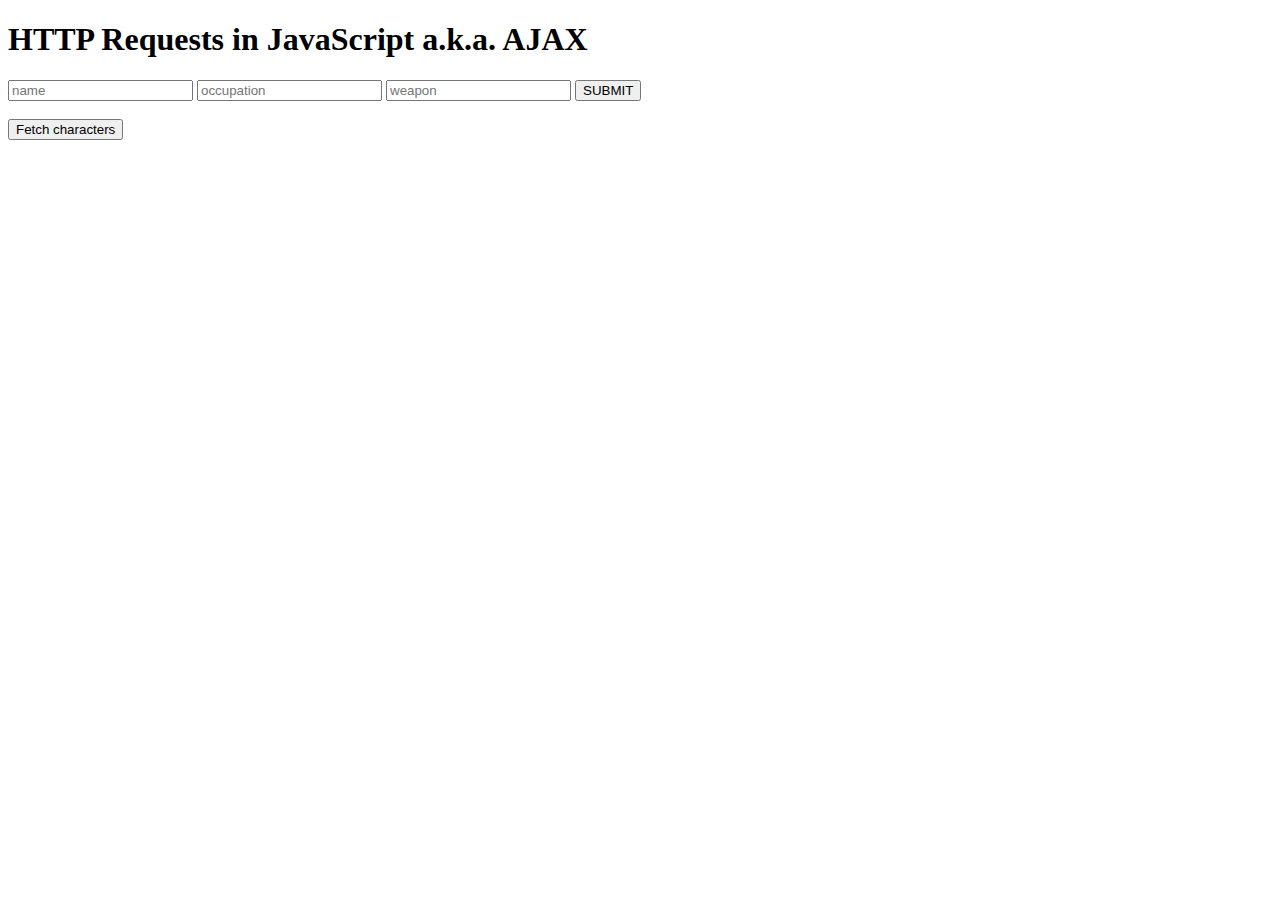
<file: Ajax-exercise/index.html>
<!DOCTYPE html>
<html lang="en">

<head>
  <title>Ironhack Characters</title>
  <script src="http://ajax.googleapis.com/ajax/libs/jquery/1.11.2/jquery.min.js"></script>
</head>

<body>
<h1 class="complex-heading">
    HTTP Requests in JavaScript
    <span>a.k.a. AJAX</span>
  </h1>

  <form>
    <input id="name-input" type="text" placeholder="name" name="name">
    <input id="occupation-input" type="text" placeholder="occupation" name="occupation">
    <input id="weapon-input" type="text" placeholder="weapon" name="weapon">
    <button class="js-submit" type="submit">SUBMIT</button>
  </form>
  <br>
  <button class="js-characters">Fetch characters</button>

  <ul class="js-character-list"></ul>
  <script type="text/javascript" src="exercise.js"></script>
</body>

</html>
</file>
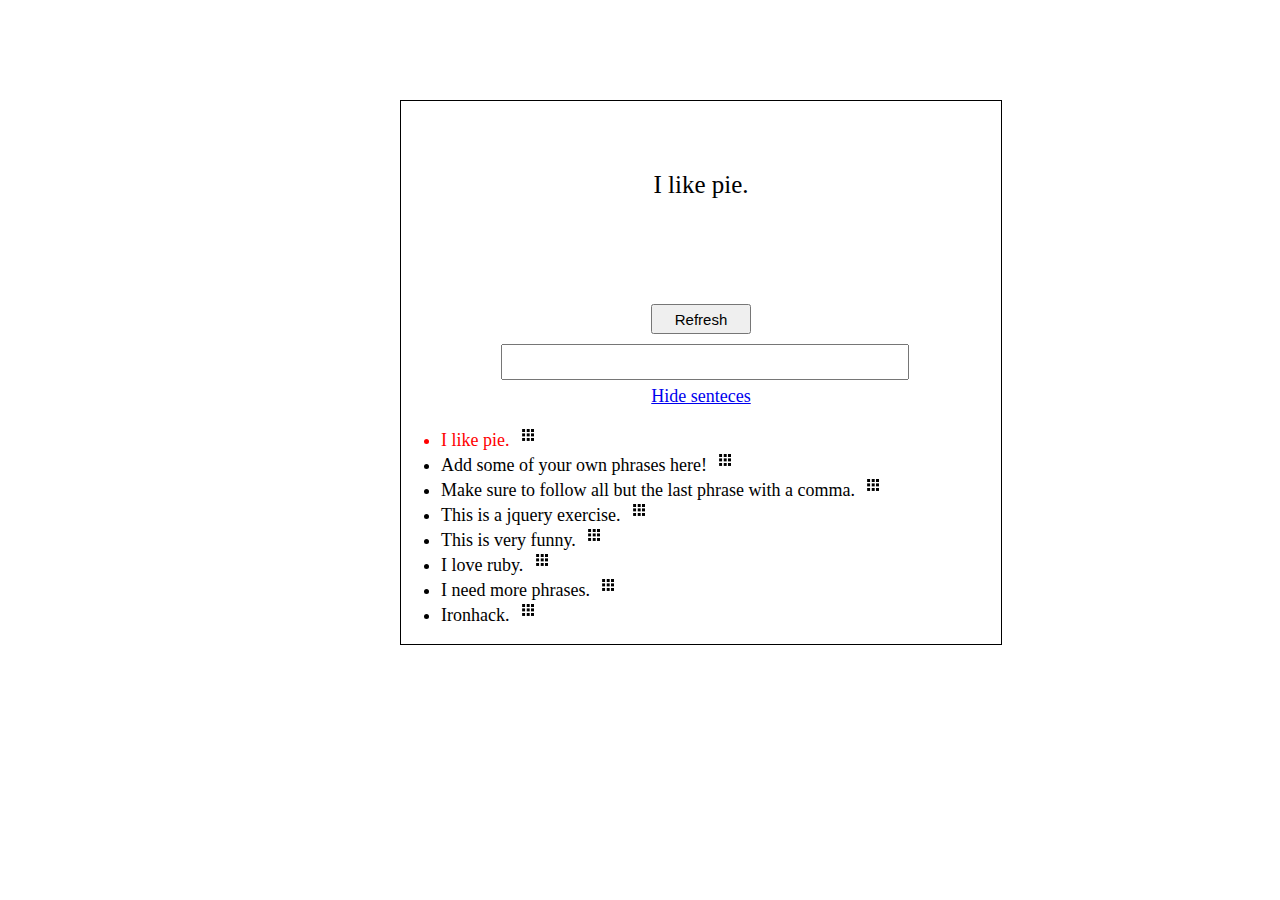
<file: jQuery-exercise/index.html>
<!DOCTYPE html>
<html lang="en">
<head>
  <meta charset="UTF-8">
  <title>JQuery Exercise</title>
  <link rel="stylesheet" type="text/css" href="./style.css">
  <script src="https://ajax.googleapis.com/ajax/libs/jquery/1.11.3/jquery.min.js"></script>
</head>
<body>
  <div class='container'></div>

  <div class='box'>
    <p id="phrase">This is a phrase</p>
    <button id="btn-refresh">Refresh</button>
    <input id="input-phrase" type="text" placeholer="Enter a new phrase">
    <a href="www.google.es" id="phrases-link">Hide senteces</a>
    <ul id="phrases-list" class="active"></ul>
  </div>

  </div>
  <script src="exercise.js"></script>
</body>
</html>
</file>
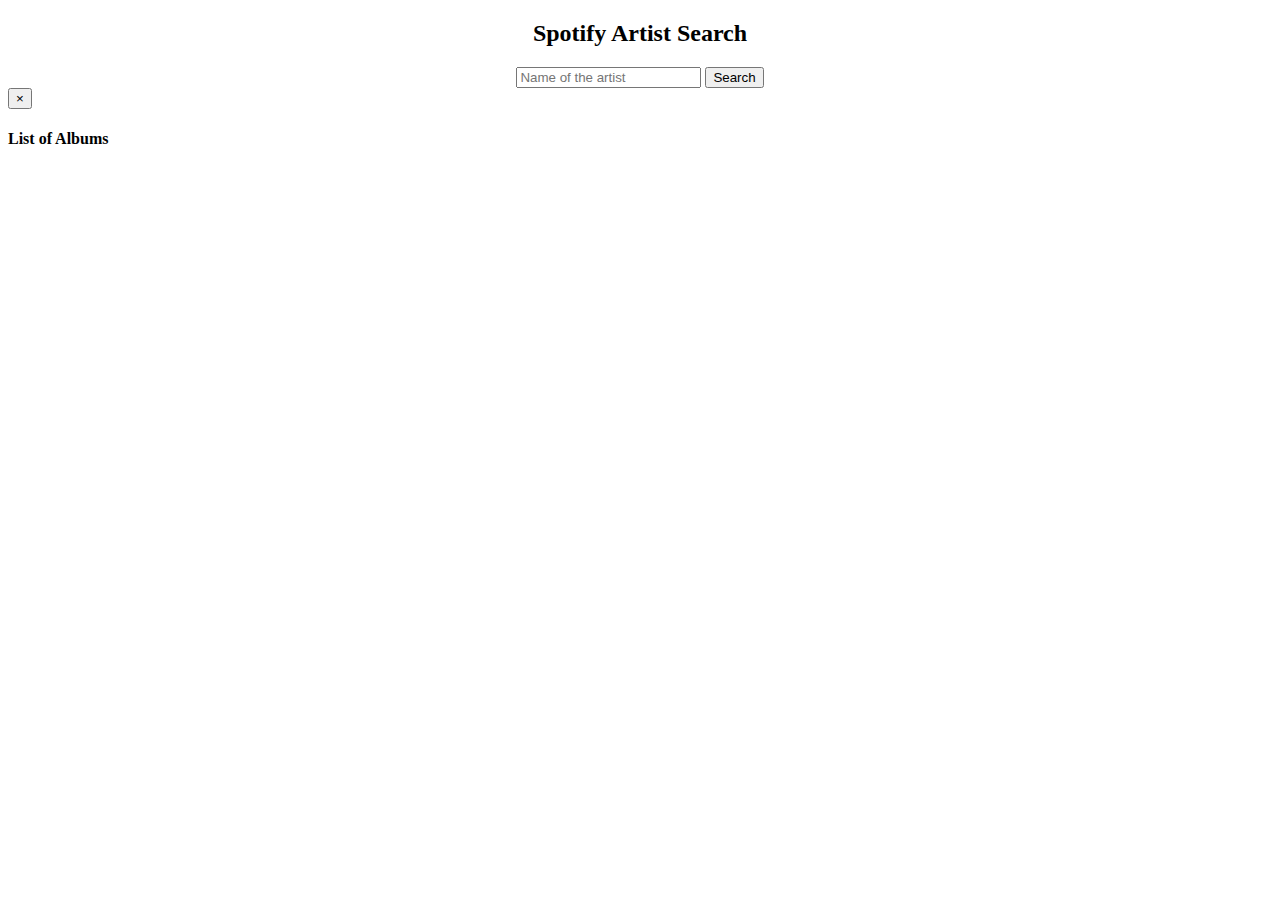
<file: Spotify/index.html>
<!DOCTYPE html>
<html lang="en">

<head>
  <meta charset="UTF-8">
  <title>Spotify</title>
  <script src="http://ajax.googleapis.com/ajax/libs/jquery/1.11.2/jquery.min.js"></script>
  <link rel="stylesheet" type="text/css" href="./style.css">
  <link rel="stylesheet" href="https://maxcdn.bootstrapcdn.com/bootstrap/3.3.5/css/bootstrap.min.css" integrity="sha512-dTfge/zgoMYpP7QbHy4gWMEGsbsdZeCXz7irItjcC3sPUFtf0kuFbDz/ixG7ArTxmDjLXDmezHubeNikyKGVyQ==" crossorigin="anonymous">

</head>

<body>
  <div class="container-fluid">
  
  <div id="nav" class="row">
  <h2>Spotify Artist Search</h2>
  <form>
    <input id="input-name" type="text" placeholder="Name of the artist" name="name">
    <button id="btn-submit" type="submit">Search</button>
  </form>
  </div>
  
  
  <div class="row" id="artist-list"></div>
  

  
  
  <div class="modal fade" id="my_modal">
  <div class="modal-dialog">
    <div class="modal-content">
      <div class="modal-header">
        <button type="button" class="close" data-dismiss="modal" aria-label="Close"><span aria-hidden="true">&times;</span></button>
        <h4 id="modal-title">List of Albums</h4>
      </div>
      <div class="modal-body">
        <p id="list"></p>
      </div>
    </div>
  </div>
  </div>


  </div>




  <script src="https://maxcdn.bootstrapcdn.com/bootstrap/3.3.5/js/bootstrap.min.js" integrity="sha512-K1qjQ+NcF2TYO/eI3M6v8EiNYZfA95pQumfvcVrTHtwQVDG+aHRqLi/ETn2uB+1JqwYqVG3LIvdm9lj6imS/pQ==" crossorigin="anonymous"></script>
  <script type="text/javascript" src="exercise.js"></script>
</body>

</html>
</file>
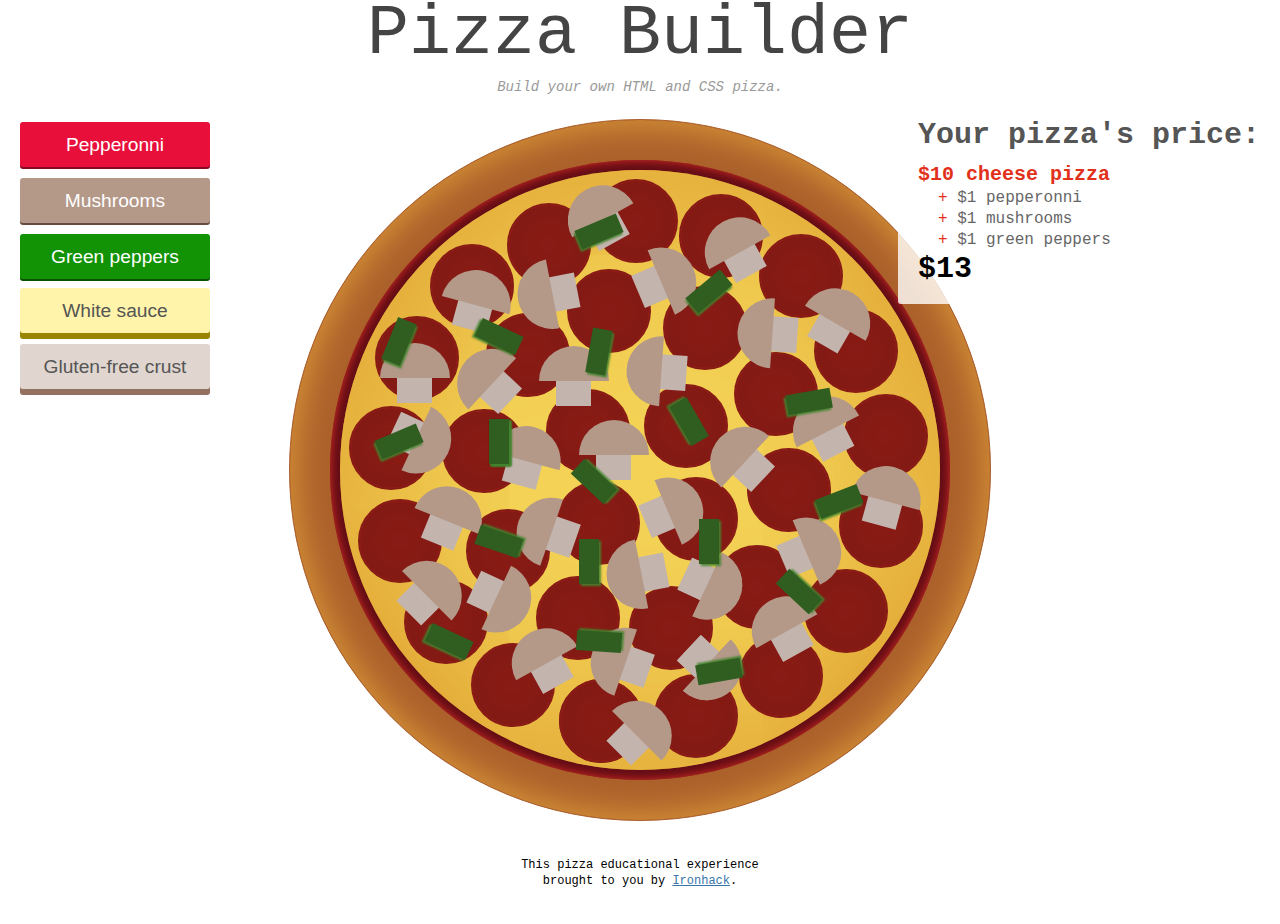
<file: pizza-builder/src/index.html>
<!doctype html>
<html>
  <head>
    <title>Pizza Builder</title>
    <link rel="stylesheet" href="pizza.css">
  </head>

  <body>
    <!-- Begin Header -->
    <header>  
      <h1>Pizza Builder</h1>
      <p class="description">Build your own HTML and CSS pizza.</p>
    </header>
    <!-- End Header -->

    <!-- Controls -->
    <div class="panel controls">
      <ul>
        <li>
          <button class="btn btn-pepperonni active">Pepperonni</button>
        </li>
        <li>
          <button class="btn btn-mushrooms active">Mushrooms</button>
        </li>
        <li>
          <button class="btn btn-green-peppers active">Green peppers</button>
        </li>
        <li>
          <button class="btn btn-sauce">White sauce</button>
        </li>
        <li>
          <button class="btn btn-crust">Gluten-free crust</button>
        </li>
      </ul>
    </div>
    <!-- End Controls -->

    <!-- Price -->
    <aside class="panel price">
      <h2>Your pizza's price</h2>

      <b>$10 cheese pizza</b>
      <ul>
        <li id="pepperoni">$1 pepperonni</li>
        <li id="mushroom">$1 mushrooms</li>
        <li id="green-pepper">$1 green peppers</li>
        <li id="sauce">$3 white sauce</li>
        <li id="crust">$5 gluten-free crust</li>
      </ul>
      <strong>$13</strong>
    </aside>
    <!-- End Price -->

    <!-- Begin Pizza -->
    <div id="pizza">
      <section class="green-pepper one"></section>
      <section class="green-pepper two"></section>
      <section class="green-pepper three"></section>
      <section class="green-pepper four"></section>
      <section class="green-pepper five"></section>
      <section class="green-pepper six"></section>
      <section class="green-pepper seven"></section>
      <section class="green-pepper eight"></section>
      <section class="green-pepper nine"></section>
      <section class="green-pepper ten"></section>

      <section class="green-pepper eleven"></section>
      <section class="green-pepper twelve"></section>
      <section class="green-pepper thirteen"></section>
      <section class="green-pepper fourteen"></section>
      <section class="green-pepper fifteen"></section>
      <section class="green-pepper sixteen"></section>
      <section class="green-pepper seventeen"></section>
      <section class="green-pepper eightteen"></section>
      <section class="green-pepper nineteen"></section>
      <section class="green-pepper twenty"></section>

      <section class="green-pepper twenty-one"></section>

      <section class="mushroom one">
        <div class="cap">1</div>
        <div class="stem"></div>
      </section>

      <section class="mushroom two">
        <div class="cap">2</div>
        <div class="stem"></div>
      </section>

      <section class="mushroom three">
        <div class="cap">3</div>
        <div class="stem"></div>
      </section>

      <section class="mushroom four">
        <div class="cap">4</div>
        <div class="stem"></div>
      </section>

      <section class="mushroom five">
        <div class="cap">5</div>
        <div class="stem"></div>
      </section>

      <section class="mushroom six">
        <div class="cap">6</div>
        <div class="stem"></div>
      </section>

      <section class="mushroom seven">
        <div class="cap">7</div>
        <div class="stem"></div>
      </section>

      <section class="mushroom eight">
        <div class="cap">8</div>
        <div class="stem"></div>
      </section>

      <section class="mushroom nine">
        <div class="cap">9</div>
        <div class="stem"></div>
      </section>

      <section class="mushroom ten">
        <div class="cap">10</div>
        <div class="stem"></div>
      </section>

      <section class="mushroom eleven">
        <div class="cap">11</div>
        <div class="stem"></div>
      </section>

      <section class="mushroom twelve">
        <div class="cap">12</div>
        <div class="stem"></div>
      </section>

      <section class="mushroom thirteen">
        <div class="cap">13</div>
        <div class="stem"></div>
      </section>

      <section class="mushroom fourteen">
        <div class="cap">14</div>
        <div class="stem"></div>
      </section>

      <section class="mushroom fifteen">
        <div class="cap">15</div>
        <div class="stem"></div>
      </section>

      <section class="mushroom sixteen">
        <div class="cap">16</div>
        <div class="stem"></div>
      </section>

      <section class="mushroom seventeen">
        <div class="cap">17</div>
        <div class="stem"></div>
      </section>

      <section class="mushroom eighteen">
        <div class="cap">18</div>
        <div class="stem"></div>
      </section>

      <section class="mushroom nineteen">
        <div class="cap">19</div>
        <div class="stem"></div>
      </section>

      <section class="mushroom twenty">
        <div class="cap">20</div>
        <div class="stem"></div>
      </section>

      <section class="mushroom twenty-one">
        <div class="cap">21</div>
        <div class="stem"></div>
      </section>

      <section class="mushroom twenty-two">
        <div class="cap">22</div>
        <div class="stem"></div>
      </section>

      <section class="mushroom twenty-three">
        <div class="cap">23</div>
        <div class="stem"></div>
      </section>

      <section class="mushroom twenty-four">
        <div class="cap">24</div>
        <div class="stem"></div>
      </section>

      <section class="mushroom twenty-five">
        <div class="cap">25</div>
        <div class="stem"></div>
      </section>

      <section class="mushroom twenty-six">
        <div class="cap">26</div>
        <div class="stem"></div>
      </section>

      <section class="mushroom twenty-seven">
        <div class="cap">27</div>
        <div class="stem"></div>
      </section>

      <section class="mushroom twenty-eight">
        <div class="cap">28</div>
        <div class="stem"></div>
      </section>

      <section class="mushroom twenty-nine">
        <div class="cap">29</div>
        <div class="stem"></div>
      </section>

      <section class="mushroom thirty">
        <div class="cap">30</div>
        <div class="stem"></div>
      </section>

      <section class="mushroom thirty-one">
        <div class="cap">31</div>
        <div class="stem"></div>
      </section>

      <section class="mushroom thirty-two">
        <div class="cap">31</div>
        <div class="stem"></div>
      </section>

      <section class="pep one">1</section>
      <section class="pep two">2</section>
      <section class="pep three">3</section>
      <section class="pep four">4</section>
      <section class="pep five">5</section>
      <section class="pep six">6</section>
      <section class="pep seven">7</section>
      <section class="pep eight">8</section>
      <section class="pep nine">9</section>
      <section class="pep ten">10</section>

      <section class="pep eleven">11</section>
      <section class="pep twelve">12</section>
      <section class="pep thirteen">13</section>
      <section class="pep fourteen">14</section>
      <section class="pep fifteen">15</section>
      <section class="pep sixteen">16</section>
      <section class="pep seventeen">17</section>
      <section class="pep eightteen">18</section>
      <section class="pep nineteen">19</section>
      <section class="pep twenty">20</section>

      <section class="pep twenty-one">21</section>
      <section class="pep twenty-two">22</section>
      <section class="pep twenty-three">23</section>
      <section class="pep twenty-four">24</section>
      <section class="pep twenty-five">25</section>
      <section class="pep twenty-six">26</section>
      <section class="pep twenty-seven">27</section>
      <section class="pep twenty-eight">28</section>
      <section class="pep twenty-nine">29</section>
      <section class="pep thirty">30</section>

      <section class="pep thirty-one">31</section>
      <section class="pep thirty-three">33</section>

      <section class="crust">
        <section class="cheese"></section>
        <section class="sauce"></section>
      </section>
    </div>
    <!-- End Pizza -->

    <!-- Begin Crumbs -->
    <p id="crumbs">&there4;</p>
    <!-- End Crumbs -->

    <!-- Footer -->
    <footer>
      <p>
        This pizza educational experience<br />
        brought to you by
        <a href="http://ironhack.com" target="_blank">Ironhack</a>.
      </p>
    </footer>
    <!-- Footer -->

    <script src="jquery-2.1.4.js"></script>
    <script src="pizza.js"></script>
  </body>
</html>
</file>
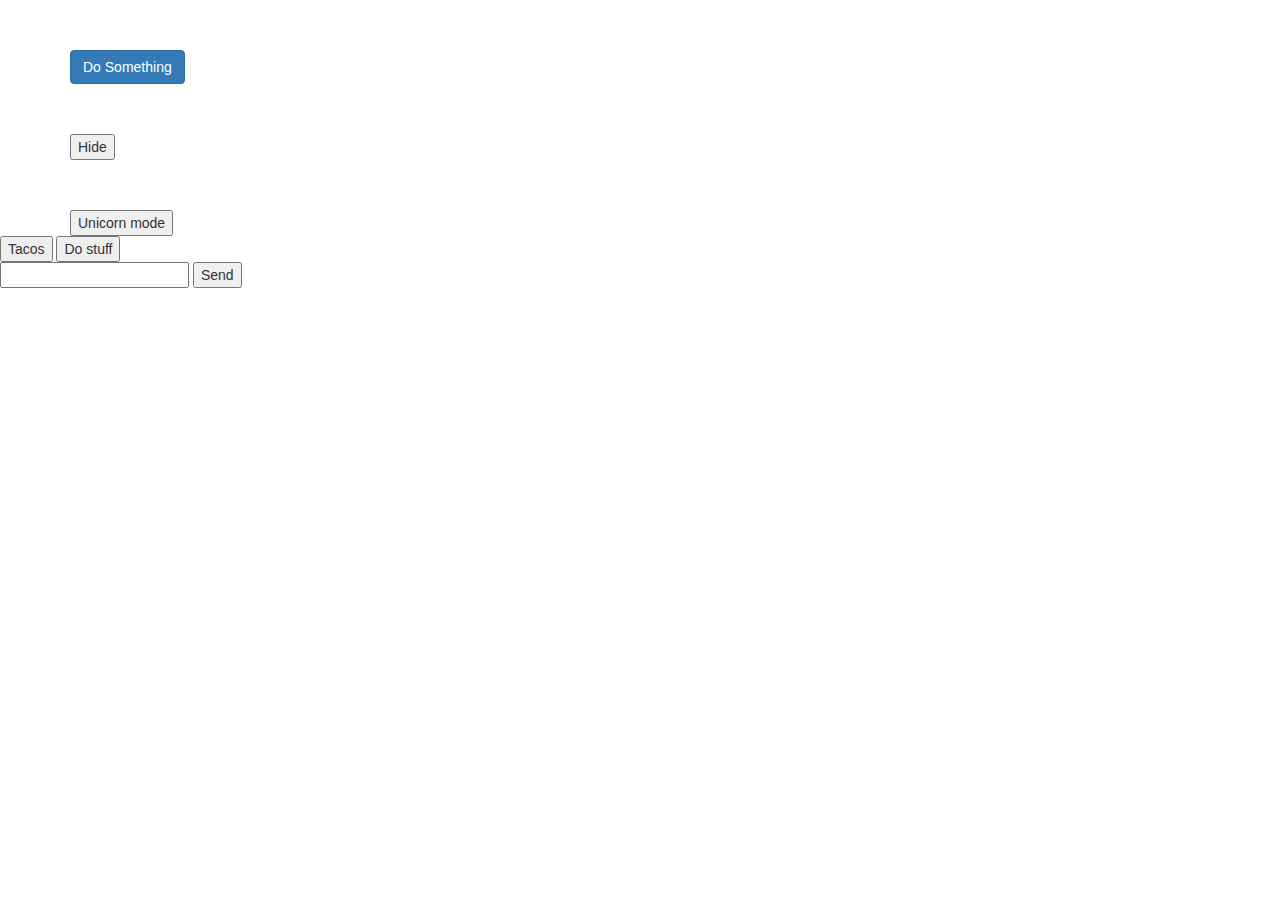
<file: jquery.html>
<!DOCTYPE html>
<html>
  <head>
    <link rel="stylesheet" href="https://maxcdn.bootstrapcdn.com/bootstrap/3.3.5/css/bootstrap.min.css">
    <script src="https://ajax.googleapis.com/ajax/libs/jquery/1.11.3/jquery.min.js"></script>
    <style type="text/css">
      .unicorn-mode {
        color: blue;
        background: linear-gradient(to bottom, rgba(248,80,50,1) 0%, rgba(112,47,128,1) 21%, rgba(245,140,12,1) 39%, rgba(121,240,24,1) 71%, rgba(45,39,230,1) 100%);
      }
      .unicorn-mode p {
        color: red;
      }
      .unicorn-mode {
        color: green;
      }
    </style>
  </head>
  <body>
    <div class="container" style="margin-top: 50px;">
      <button class="btn btn-primary hello-button">Do Something</button>
    </div>
    <div class="container" style="margin-top: 50px;">
      <button class="hide-button">Hide</button>
    </div>
    <div class="container" style="margin-top: 50px;">
      <button class="unicorn-button">Unicorn mode</button>
    </div>
    <button>Tacos</button>
    <button>Do stuff</button>
    <form id='my_form'>
      <input id='text' type='text' name='text'>
      <button type='submit'>Send</button>
    </form>
    <script type="text/javascript">
      $('.unicorn-button').on('click', function () {
        $('.all').toggleClass('unicorn-mode');
      });
      $('.hide-button').on('click', function () {
        $('.all').toggle();
      });
      $('.hello-button').on('click', function () {
         alert('hello world');
      });
      $('button').on('click', function(event) {
        $(event.currentTarget).hide();
      });
      $('#my_form').on('submit', function(event) {
        var text = $('#text').val();
        if (text === "") {
          event.preventDefault();
          alert("Rellena los campos");
        }
      });
    </script>
    <!-- <div class='all'>
    <p>Hola</p>
    <p>Adios</p>
    <p class='js-class'>Class</p>
    <p id='js-id'>Id</p>
    <p data-hook='coffee one'>Coffee 1</p>
    <p data-hook='coffee two'>Coffee 2</p>
    <ul class='list'>
      <li>Zero</li>
      <li>One</li>
      <li>Two</li>
      <li>Three</li>
      <li>Four</li>
    </ul>
    <p>I like pizza.</p>
    <h1 id='title'>jQuery exercises</h1>
    <button>Tacos</button>
    <button>Do stuff</button>
    <div class='container'>
      <p id='1'>prepend me</p>
      <p id='2'>before me</p>
      <p id='3'>after me</p>
    </div>
    <input type="text" id='info' value="hello world">
    <p>Add the h1 on the top of this paragraph</p>
  </div> -->
  </body>
</html>
</file>
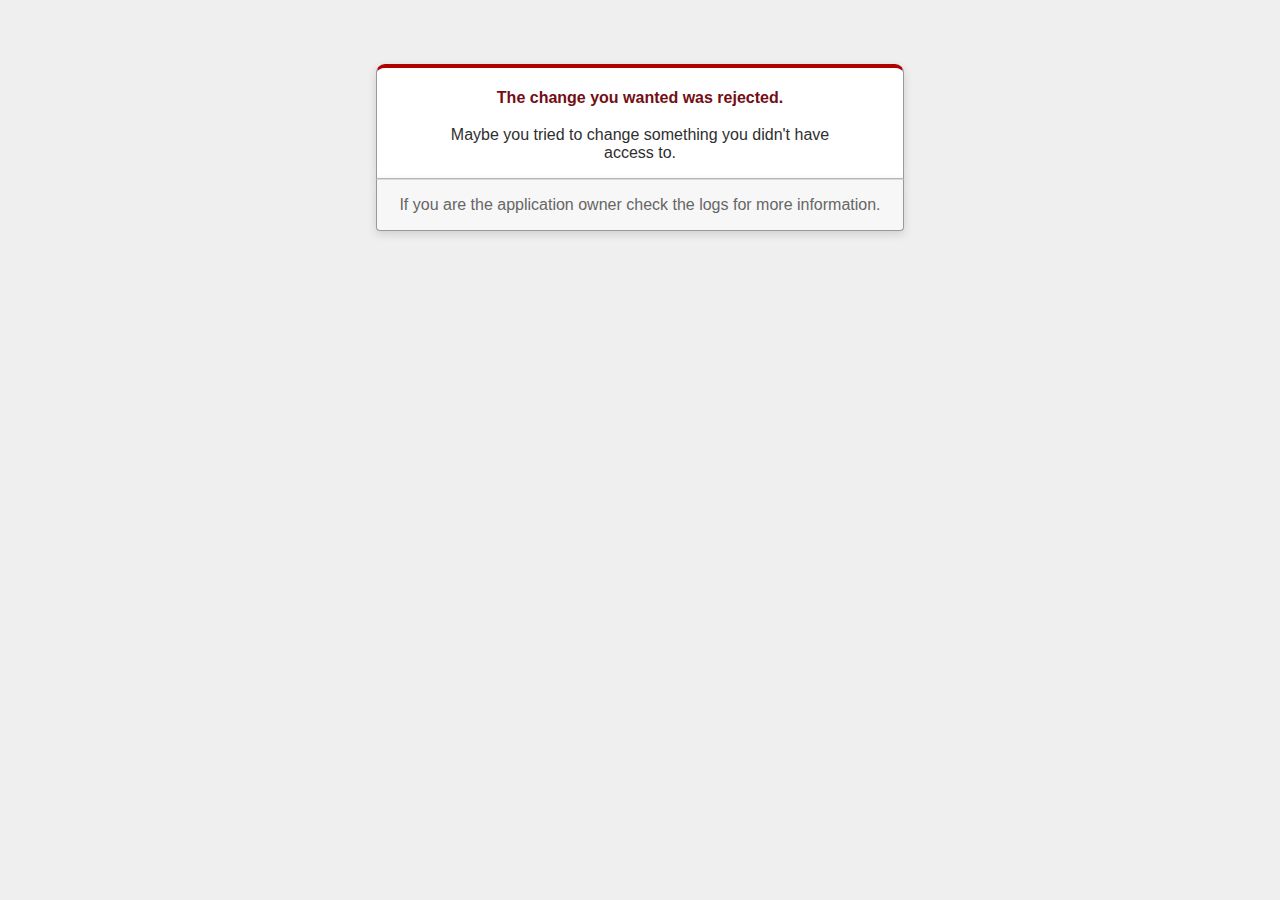
<file: pkmn_components/public/422.html>
<!DOCTYPE html>
<html>
<head>
  <title>The change you wanted was rejected (422)</title>
  <meta name="viewport" content="width=device-width,initial-scale=1">
  <style>
  body {
    background-color: #EFEFEF;
    color: #2E2F30;
    text-align: center;
    font-family: arial, sans-serif;
    margin: 0;
  }

  div.dialog {
    width: 95%;
    max-width: 33em;
    margin: 4em auto 0;
  }

  div.dialog > div {
    border: 1px solid #CCC;
    border-right-color: #999;
    border-left-color: #999;
    border-bottom-color: #BBB;
    border-top: #B00100 solid 4px;
    border-top-left-radius: 9px;
    border-top-right-radius: 9px;
    background-color: white;
    padding: 7px 12% 0;
    box-shadow: 0 3px 8px rgba(50, 50, 50, 0.17);
  }

  h1 {
    font-size: 100%;
    color: #730E15;
    line-height: 1.5em;
  }

  div.dialog > p {
    margin: 0 0 1em;
    padding: 1em;
    background-color: #F7F7F7;
    border: 1px solid #CCC;
    border-right-color: #999;
    border-left-color: #999;
    border-bottom-color: #999;
    border-bottom-left-radius: 4px;
    border-bottom-right-radius: 4px;
    border-top-color: #DADADA;
    color: #666;
    box-shadow: 0 3px 8px rgba(50, 50, 50, 0.17);
  }
  </style>
</head>

<body>
  <!-- This file lives in public/422.html -->
  <div class="dialog">
    <div>
      <h1>The change you wanted was rejected.</h1>
      <p>Maybe you tried to change something you didn't have access to.</p>
    </div>
    <p>If you are the application owner check the logs for more information.</p>
  </div>
</body>
</html>
</file>
<file: jQuery-exercise/style.css>
.box {
  border: 1px solid black;
  width: 600px;
  font-size: 25px;
  text-align: center;
  position: absolute;
  top: 100px;
  left: 400px;
}

#btn-refresh {
  font-size: 15px;
  width: 100px;
  height: 30px;
  margin-top: 80px;
}

.box p {
  margin-top: 70px;
}

.box input {
  width: 400px;
  height: 30px;
  display: block;
  margin-left: 100px;
  margin-top: 10px;

}

.box ul,
.box a {
  text-align: left;
  font-size: 18px;
}

img {
  height: 20px;
}
</file>
<file: Spotify/style.css>
#nav {
  text-align: center;
}

img {
  width: 200px;
}

.show-artist {
  height: 320px;
  border: 1px solid grey;
  margin-top: 20px;
  text-align: center;
  border-radius: 10px;
}

.show-artist h6 {
  font-size: 15px;
}
</file>
<file: pizza-builder/src/pizza.css>
html, body, div, span, applet, object, iframe,
h1, h2, h3, h4, h5, h6, p, blockquote, pre,
a, abbr, acronym, address, big, cite, code,
del, dfn, em, font, img, ins, kbd, q, s, samp,
small, strike, sub, sup, tt, var,
dl, dt, dd, ol, ul, li,
fieldset, form, label, legend,
table, caption, tbody, tfoot, thead, tr, th, td,
header, section, footer, article, details {
    margin: 0;
    padding: 0;
    border: 0;
    outline: 0;
    font-weight: inherit;
    font-style: inherit;
    font-size: 100%;
    font-family: inherit;
    vertical-align: baseline;
}
/* remember to define focus styles! */
:focus {
    outline: 0;
}

body {
    line-height: 1;
    color: black;
    background: white;
}

ol, ul {
    list-style: none;
}
/* tables still need 'cellspacing="0"' in the markup */
table {
    border-collapse: separate;
    border-spacing: 0;
}

caption, th, td {
    text-align: left;
    font-weight: normal;
}

blockquote:before, blockquote:after,
q:before, q:after {
    content: "";
}

blockquote, q {
    quotes: "" "";
}

/*--- HTML5 -----*/
header, nav, details, section, aside, footer {
    display: block;
}

body {
    font-family: 'Courier', 'Courier New', Serif;
    max-width: 750px;
    margin: 0 auto;
}

/*
 * Buttons from:
 * http://codepen.io/TeshaR/pen/cdugG?editors=110
 */
.btn {
  float: left;
  position: relative;
  top: 0;
  cursor: pointer;
  border: none;
  border-radius: 3px;
  margin: 0 7px 11px 0;
  padding: 0 20px;
  text-align: center;

  /* Smoothing out hover using css3 transitions, if not, the pressed button effect looks a bit hard */
  transition: all 0.2s ease;

  /* Size */
  line-height: 45px;
  width: 100%;
  height: 45px;
  font-size: 120%;

  /* Colors */
  background: #f7f7f7;
  box-shadow: 0 6px rgba(0, 0, 0, 0.2);
  color: #888;
}

.btn:hover {
  background: #e6e6e6;
  box-shadow: 0 5px #aaa;
  color: #888;
}

/* Imitate a pressed effect for buttons */
.btn:active {
  top: 5px;
  box-shadow: none;
}

/*------ Header -----*/
header {
    text-align: center;
}

h1 {
    font-size: 70px;
    color: #444;
    margin-bottom: 10px
}

p.description {
    font-size: 14px;
    color: #999;
    font-style: italic;
    margin: 0 0 25px 0;
    padding: 0 5px;
}

#pizza {
    margin: 15px auto;
    width: 702px;
    height: 702px;
    overflow: hidden;
    position: relative;
}

/*------ Panels -----*/

.panel {
    position: absolute;
    top: 100px;
    z-index: 42;
    padding: 20px;
    border-radius: 3px;
    background-color: rgba(255, 255, 255, 0.8);
}


/*------ Controls -----*/
.controls {
    left: 0;
}

.btn-pepperonni {
  background: #e8103b;
  box-shadow: 0 6px #890923;
  color: #fff;
}

.btn-pepperonni:hover {
  background: #c80e33;
  box-shadow: 0 5px #69071b;
  color: #fff;
}

.btn-pepperonni.active {
  top: 2px;
  box-shadow: 0 2px #890923;
}

.btn-pepperonni.active:hover {
  box-shadow: 0 2px #69071b;
}

.btn-pepperonni:active,
.btn-pepperonni.active:active {
  top: 5px;
  box-shadow: none;
}

.btn-mushrooms {
  background: #b49989;
  box-shadow: 0 6px #644d40;
  color: #fff;
}

.btn-mushrooms:hover {
  background: #a78774;
  box-shadow: 0 5px #503d33;
  color: #fff;
}

.btn-mushrooms.active {
  top: 2px;
  box-shadow: 0 2px #644d40;
}

.btn-mushrooms.active:hover {
  box-shadow: 0 2px #503d33;
}

.btn-mushrooms:active,
.btn-mushrooms.active:active {
  top: 5px;
  box-shadow: none;
}

.btn-green-peppers {
  background: #129306;
  box-shadow: 0 6px #0a5203;
  color: #fff;
}

.btn-green-peppers:hover {
  background: #0e7205;
  box-shadow: 0 5px #063102;
  color: #fff;
}

.btn-green-peppers.active {
  top: 2px;
  box-shadow: 0 2px #0a5203;
}

.btn-green-peppers.active:hover {
  box-shadow: 0 2px #063102;
}

.btn-green-peppers:active,
.btn-green-peppers.active:active {
  top: 5px;
  box-shadow: none;
}

.btn-sauce {
  background: #fff4aa;
  box-shadow: 0 6px #998500;
  color: #555;
}

.btn-sauce:hover {
  background: #fff088;
  box-shadow: 0 5px #776800;
  color: #555;
}

.btn-sauce.active {
  top: 2px;
  box-shadow: 0 2px #998500;
}

.btn-sauce.active:hover {
  box-shadow: 0 2px #776800;
}

.btn-sauce:active,
.btn-sauce.active:active {
  top: 5px;
  box-shadow: none;
}

.btn-crust {
  background: #e0d5cf;
  box-shadow: 0 6px #957160;
  color: #555;
}

.btn-crust:hover {
  background: #d3c3bb;
  box-shadow: 0 5px #816253;
  color: #555;
}

.btn-crust.active {
  top: 2px;
  box-shadow: 0 2px #957160;
}

.btn-crust.active:hover {
  box-shadow: 0 2px #816253;
}

.btn-crust:active,
.btn-crust.active:active {
  top: 5px;
  box-shadow: none;
}

/*------ Price -----*/
.price {
  right: 0;
}

.price h2 {
  font-size: 30px;
  font-weight: bold;
  color: #555;
  margin-bottom: 15px;
}

.price h2:after {
  content: ':';
}

.price b {
  font-size: 20px;
  color: #e2311a;
}

.price li {
  margin: 5px 20px 0;
  color: #666;
}

.price li:before {
  content: '+ ';
  color: #e2311a;
}

.price strong {
  font-size: 30px;
  display: block;
  margin-top: 6px;
}

/*--- Crust & Sauce ---*/
.crust {
    width: 700px;
    height: 700px;
    border-radius: 800px;
    background: #ab5f2b;
    box-shadow: inset 0 0 40px #e5a53b;
    border: 1px solid #ab5f2b;
}

.crust-gluten-free {
  background-color: #e0d5cf;
  box-shadow: inset 0 0 40px #d3c3bb;
}

.sauce {
    position: absolute;
    width: 620px;
    height: 620px;
    border-radius: 720px;
    background: #640d15;
    margin: 40px 0 0 40px;
    box-shadow: inset 0 0 10px #dd2f25;
}

.sauce-white {
  background: #fff4aa;
}

.cheese {
    position: absolute;
    width: 600px;
    height: 600px;
    border-radius: 700px;
    background: #f3d255;
    margin: 50px 0 0 50px;
    z-index: 10;
    box-shadow: inset 0 0 200px #d88e24;
}


/*--- Pepperoni ---*/
#pepperoni section:nth-child(7) {
    -moz-transform: rotate(12deg) translate(-4px, -600px);
    -webkit-transform: rotate(12deg) translate(-4px, -600px);
    -o-transform: rotate(12deg) translate(-4px, -600px);
    transform: rotate(12deg) translate(-4px, -600px);
}

.pep {
    position: absolute;
    width: 80px;
    height: 70px;
    border-radius: 60px;
    background: #b3241c;
    z-index: 15;
    font-size: 2em;
    text-align: center;
    padding-top: 10px;
    box-shadow: inset 0 0 85px #711712;
    border: 2px solid #871b15;
    text-indent: -9999px;
    color: #fff;
}
/*.pep:hover{
    -moz-transform: scale(1.3);
    -webkit-transform: scale(1.3);
    -o-transform: scale(1.3);
    transform: scale(1.3);
  } */
.pep.one {
    margin: 60px 0 0 305px;
}

.pep.two {
    margin: 75px 0 0 390px;
}

.pep.three {
    margin: 115px 0 0 470px;
}

.pep.four {
    margin: 190px 0 0 525px;
}

.pep.five {
    margin: 275px 0 0 555px;
}

.pep.six {
    margin: 365px 0 0 550px;
}

.pep.seven {
    margin: 450px 0 0 515px;
}

.pep.eight {
    margin: 515px 0 0 450px;
}

.pep.nine {
    margin: 555px 0 0 365px;
}

.pep.ten {
    margin: 560px 0 0 270px;
}

.pep.eleven {
    margin: 560px 0 0 270px;
}

.pep.twelve {
    margin: 524px 0 0 182px;
}

.pep.thirteen {
    margin: 265px 0 0 355px;
}

.pep.fourteen {
    margin: 233px 0 0 445px;
}

.pep.fifteen {
    margin: 467px 0 0 340px;
}

.pep.sixteen {
    margin: 194px 0 0 197px;
}

.pep.seventeen {
    margin: 329px 0 0 458px;
}

.pep.eightteen {
    margin: 461px 0 0 115px;
}

.pep.nineteen {
    margin: 380px 0 0 69px;
}

.pep.twenty {
    margin: 287px 0 0 60px;
}

.pep.twenty-one {
    margin: 197px 0 0 86px;
}

.pep.twenty-two {
    margin: 125px 0 0 141px;
}

.pep.twenty-three {
    margin: 84px 0 0 218px;
}

.pep.twenty-four {
    margin: 150px 0 0 278px;
}

.pep.twenty-five {
    margin: 167px 0 0 374px;
}

.pep.twenty-six {
    margin: 457px 0 0 247px;
}

.pep.twenty-seven {
    margin: 426px 0 0 426px;
}

.pep.twenty-eight {
    margin: 390px 0 0 177px;
}

.pep.twenty-nine {
    margin: 290px 0 0 153px;
}

.pep.thirty {
    margin: 362px 0 0 267px;
}

.pep.thirty-one {
    margin: 270px 0 0 257px;
}

.pep.thirty-three {
    margin: 358px 0 0 365px;
}

/*--- Mushrooms ---*/
.mushroom {
    position: absolute;
    width: 70px;
    height: 75px;
    z-index: 20;
    margin: 200px 0 0 200px;
    text-indent: -9999px;
}

.cap {
    width: 70px;
    height: 35px;
    background: #b49989;
    border-top-left-radius: 100px;
    border-top-right-radius: 100px;
    z-index: 20;
    position: relative;
}

.stem {
    width: 35px;
    height: 35px;
    background: #c3b5ae;
    margin-left: 17px;
    margin-top: -10px;
}

.mushroom.one {
    margin: 367px 0 0 122px;
    -webkit-transform: rotate(22deg);
    -moz-transform: rotate(22deg);
    -o-transform: rotate(22deg);
    transform: rotate(22deg);
}

.mushroom.two {
    margin: 229px 0 0 170px;
    -webkit-transform: rotate(-47deg);
    -moz-transform: rotate(-47deg);
    -o-transform: rotate(-47deg);
    transform: rotate(-47deg);
}

.mushroom.three {
    margin: 307px 0 0 201px;
    -webkit-transform: rotate(15deg);
    -moz-transform: rotate(15deg);
    -o-transform: rotate(15deg);
    transform: rotate(15deg);
}

.mushroom.four {
    margin: 127px 0 0 335px;
    -webkit-transform: rotate(67deg);
    -moz-transform: rotate(67deg);
    -o-transform: rotate(67deg);
    transform: rotate(67deg);
}

.mushroom.five {
    margin: 215px 0 0 340px;
    -webkit-transform: rotate(-86deg);
    -moz-transform: rotate(-86deg);
    -o-transform: rotate(-86deg);
    transform: rotate(-86deg);
}

.mushroom.six {
    margin: 301px 0 0 290px;
    -webkit-transform: rotate(0deg);
    -moz-transform: rotate(0deg);
    -o-transform: rotate(0deg);
    transform: rotate(0deg);
}

.mushroom.seven {
    margin: 417px 0 0 320px;
    -webkit-transform: rotate(-101deg);
    -moz-transform: rotate(-101deg);
    -o-transform: rotate(-101deg);
    transform: rotate(-101deg);
}

.mushroom.eight {
    margin: 507px 0 0 304px;
    -webkit-transform: rotate(289deg);
    -moz-transform: rotate(289deg);
    -o-transform: rotate(289deg);
    transform: rotate(289deg);
}

.mushroom.nine {
    margin: 507px 0 0 381px;
    -webkit-transform: rotate(133deg);
    -moz-transform: rotate(133deg);
    -o-transform: rotate(133deg);
    transform: rotate(133deg);
}

.mushroom.ten {
    margin: 427px 0 0 381px;
    -webkit-transform: rotate(115deg);
    -moz-transform: rotate(115deg);
    -o-transform: rotate(115deg);
    transform: rotate(115deg);
}

.mushroom.eleven {
    margin: 281px 0 0 90px;
    -webkit-transform: rotate(115deg);
    -moz-transform: rotate(115deg);
    -o-transform: rotate(115deg);
    transform: rotate(115deg);
}

.mushroom.twelve {
    margin: 307px 0 0 423px;
    -webkit-transform: rotate(-47deg);
    -moz-transform: rotate(-47deg);
    -o-transform: rotate(-47deg);
    transform: rotate(-47deg);
}

.mushroom.thirteen {
    margin: 440px 0 0 170px;
    -webkit-transform: rotate(115deg);
    -moz-transform: rotate(115deg);
    -o-transform: rotate(115deg);
    transform: rotate(115deg);
}

.mushroom.fourteen {
    margin: 397px 0 0 480px;
    -webkit-transform: rotate(67deg);
    -moz-transform: rotate(67deg);
    -o-transform: rotate(67deg);
    transform: rotate(67deg);
}

.mushroom.fifteen {
    margin: 177px 0 0 451px;
    -webkit-transform: rotate(-86deg);
    -moz-transform: rotate(-86deg);
    -o-transform: rotate(-86deg);
    transform: rotate(-86deg);
}

.mushroom.sixteen {
    margin: 227px 0 0 250px;
    -webkit-transform: rotate(0deg);
    -moz-transform: rotate(0deg);
    -o-transform: rotate(0deg);
    transform: rotate(0deg);
}

.mushroom.seventeen {
    margin: 137px 0 0 231px;
    -webkit-transform: rotate(-101deg);
    -moz-transform: rotate(-101deg);
    -o-transform: rotate(-101deg);
    transform: rotate(-101deg);
}

.mushroom.eighteen {
    margin: 377px 0 0 230px;
    -webkit-transform: rotate(289deg);
    -moz-transform: rotate(289deg);
    -o-transform: rotate(289deg);
    transform: rotate(289deg);
}

.mushroom.nineteen {
    margin: 507px 0 0 381px;
    -webkit-transform: rotate(133deg);
    -moz-transform: rotate(133deg);
    -o-transform: rotate(133deg);
    transform: rotate(133deg);
}

.mushroom.twenty {
    margin: 427px 0 0 381px;
    -webkit-transform: rotate(115deg);
    -moz-transform: rotate(115deg);
    -o-transform: rotate(115deg);
    transform: rotate(115deg);
}

.mushroom.twenty-one {
    margin: 277px 0 0 505px;
    -webkit-transform: rotate(-27deg);
    -moz-transform: rotate(-27deg);
    -o-transform: rotate(-27deg);
    transform: rotate(-27deg);
}

.mushroom.twenty-two {
    margin: 509px 0 0 224px;
    -webkit-transform: rotate(-29deg);
    -moz-transform: rotate(-29deg);
    -o-transform: rotate(-29deg);
    transform: rotate(-29deg);
}

.mushroom.twenty-three {
    margin: 477px 0 0 464px;
    -webkit-transform: rotate(-29deg);
    -moz-transform: rotate(-29deg);
    -o-transform: rotate(-29deg);
    transform: rotate(-29deg);
}

.mushroom.twenty-four {
    margin: 98px 0 0 417px;
    -webkit-transform: rotate(-29deg);
    -moz-transform: rotate(-29deg);
    -o-transform: rotate(-29deg);
    transform: rotate(-29deg);
}

.mushroom.twenty-five {
    margin: 169px 0 0 510px;
    -webkit-transform: rotate(30deg);
    -moz-transform: rotate(30deg);
    -o-transform: rotate(30deg);
    transform: rotate(30deg);
}

.mushroom.twenty-six {
    margin: 66px 0 0 280px;
    -webkit-transform: rotate(-29deg);
    -moz-transform: rotate(-29deg);
    -o-transform: rotate(-29deg);
    transform: rotate(-29deg);
}

.mushroom.twenty-seven {
    margin: 347px 0 0 561px;
    -webkit-transform: rotate(15deg);
    -moz-transform: rotate(15deg);
    -o-transform: rotate(15deg);
    transform: rotate(15deg);
}

.mushroom.twenty-eight {
    margin: 151px 0 0 151px;
    -webkit-transform: rotate(15deg);
    -moz-transform: rotate(15deg);
    -o-transform: rotate(15deg);
    transform: rotate(15deg);
}

.mushroom.twenty-nine {
    margin: 441px 0 0 101px;
    -webkit-transform: rotate(45deg);
    -moz-transform: rotate(45deg);
    -o-transform: rotate(45deg);
    transform: rotate(45deg);
}

.mushroom.thirty {
    margin: 581px 0 0 311px;
    -webkit-transform: rotate(45deg);
    -moz-transform: rotate(45deg);
    -o-transform: rotate(45deg);
    transform: rotate(45deg);
}

.mushroom.thirty-one {
    margin: 224px 0 0 91px;
    -webkit-transform: rotate(0deg);
    -moz-transform: rotate(0deg);
    -o-transform: rotate(0deg);
    transform: rotate(0deg);
}

.mushroom.thirty-two {
    margin: 357px 0 0 342px;
    -webkit-transform: rotate(67deg);
    -moz-transform: rotate(67deg);
    -o-transform: rotate(67deg);
    transform: rotate(67deg);
}


/*--- Green Peppers ---*/
.green-pepper {
    position: absolute;
    width: 20px;
    height: 45px;
    background: #2f5e20;
    box-shadow: 2px 2px 2px rgba(66, 132, 45, .9);
    margin: 250px 0 0 400px;
    z-index: 30;
}

.green-pepper.one {
    margin: 200px 0 0 100px;
    -webkit-transform: rotate(22deg);
    -moz-transform: rotate(22deg);
    -o-transform: rotate(22deg);
    transform: rotate(22deg);
}

.green-pepper.two {
    margin: 450px 0 0 500px;
    -webkit-transform: rotate(-47deg);
    -moz-transform: rotate(-47deg);
    -o-transform: rotate(-47deg);
    transform: rotate(-47deg);
}

.green-pepper.three {
    margin: 195px 0 0 200px;
    -webkit-transform: rotate(115deg);
    -moz-transform: rotate(115deg);
    -o-transform: rotate(115deg);
    transform: rotate(115deg);
}

.green-pepper.four {
    margin: 90px 0 0 300px;
    -webkit-transform: rotate(67deg);
    -moz-transform: rotate(67deg);
    -o-transform: rotate(67deg);
    transform: rotate(67deg);
}

.green-pepper.five {
    margin: 500px 0 0 300px;
    -webkit-transform: rotate(-86deg);
    -moz-transform: rotate(-86deg);
    -o-transform: rotate(-86deg);
    transform: rotate(-86deg);
}

.green-pepper.six {
    margin: 300px 0 0 200px;
    -webkit-transform: rotate(0deg);
    -moz-transform: rotate(0deg);
    -o-transform: rotate(0deg);
    transform: rotate(0deg);
}

.green-pepper.seven {
    margin: 340px 0 0 295px;
    -webkit-transform: rotate(-47deg);
    -moz-transform: rotate(-47deg);
    -o-transform: rotate(-47deg);
    transform: rotate(-47deg);
}

.green-pepper.eight {
    margin: 500px 0 0 150px;
    -webkit-transform: rotate(115deg);
    -moz-transform: rotate(115deg);
    -o-transform: rotate(115deg);
    transform: rotate(115deg);
}

.green-pepper.nine {
    margin: 300px 0 0 100px;
    -webkit-transform: rotate(67deg);
    -moz-transform: rotate(67deg);
    -o-transform: rotate(67deg);
    transform: rotate(67deg);
}

.green-pepper.ten {
    margin: 400px 0 0 200px;
    -webkit-transform: rotate(289deg);
    -moz-transform: rotate(289deg);
    -o-transform: rotate(289deg);
    transform: rotate(289deg);
}

.green-pepper.eleven {
    margin: 300px 0 0 200px;
    -webkit-transform: rotate(0deg);
    -moz-transform: rotate(0deg);
    -o-transform: rotate(0deg);
    transform: rotate(0deg);
}

.green-pepper.twelve {
    margin: 300px 0 0 200px;
    -webkit-transform: rotate(0deg);
    -moz-transform: rotate(0deg);
    -o-transform: rotate(0deg);
    transform: rotate(0deg);
}

.green-pepper.thirteen {
    margin: 300px 0 0 200px;
    -webkit-transform: rotate(0deg);
    -moz-transform: rotate(0deg);
    -o-transform: rotate(0deg);
    transform: rotate(0deg);
}

.green-pepper.fourteen {
    margin: 210px 0 0 300px;
    -webkit-transform: rotate(10deg);
    -moz-transform: rotate(10deg);
    -o-transform: rotate(10deg);
    transform: rotate(10deg);
}

.green-pepper.fifteen {
    margin: 420px 0 0 290px;
    -webkit-transform: rotate(0deg);
    -moz-transform: rotate(0deg);
    -o-transform: rotate(0deg);
    transform: rotate(0deg);
}

.green-pepper.sixteen {
    margin: 150px 0 0 410px;
    -webkit-transform: rotate(50deg);
    -moz-transform: rotate(50deg);
    -o-transform: rotate(50deg);
    transform: rotate(50deg);
}

.green-pepper.seventeen {
    margin: 260px 0 0 510px;
    -webkit-transform: rotate(80deg);
    -moz-transform: rotate(80deg);
    -o-transform: rotate(80deg);
    transform: rotate(80deg);
}

.green-pepper.eightteen {
    margin: 400px 0 0 410px;
    -webkit-transform: rotate(0deg);
    -moz-transform: rotate(0deg);
    -o-transform: rotate(0deg);
    transform: rotate(0deg);
}

.green-pepper.nineteen {
    margin: 280px 0 0 390px;
    -webkit-transform: rotate(150deg);
    -moz-transform: rotate(150deg);
    -o-transform: rotate(150deg);
    transform: rotate(150deg);
}

.green-pepper.twenty {
    margin: 530px 0 0 420px;
    -webkit-transform: rotate(-100deg);
    -moz-transform: rotate(-100deg);
    -o-transform: rotate(-100deg);
    transform: rotate(-100deg);
}

.green-pepper.twenty-one {
    margin: 360px 0 0 540px;
    -webkit-transform: rotate(69deg);
    -moz-transform: rotate(69deg);
    -o-transform: rotate(69deg);
    transform: rotate(69deg);
}

/*------ Footer -----*/
footer {
    margin: 0 0 30px 0;
    padding: 5px;
    font-size: 12px;
    line-height: 16px;
    text-align: center;
}

footer a {
    color: #3974a8;
}

footer a:hover {
    text-decoration: none;
}

#crumbs {
    opacity: 0;
    -webkit-transition: all .3s linear;
}

@media screen and (max-width: 720px) {

    body {
        padding: 25px 0;
    }

    h1 {
        font-size: 50px;
    }

    #pizza {
        margin: -71px auto 87px auto;
        width: 220px;
        height: 220px;
        -webkit-transform: rotate(47deg);
        -moz-transform: rotate(47deg);
        -o-transform: rotate(47deg);
        transform: rotate(47deg);
    }

    #crumbs {
        margin: -60px 0 0 36%;
        position: absolute;
        font-size: 25px;
        z-index: 10000;
        color: #975426;
        opacity: 1;
    }

    footer {
        margin: 70px 0 10px 0;
    }
}
</file>
